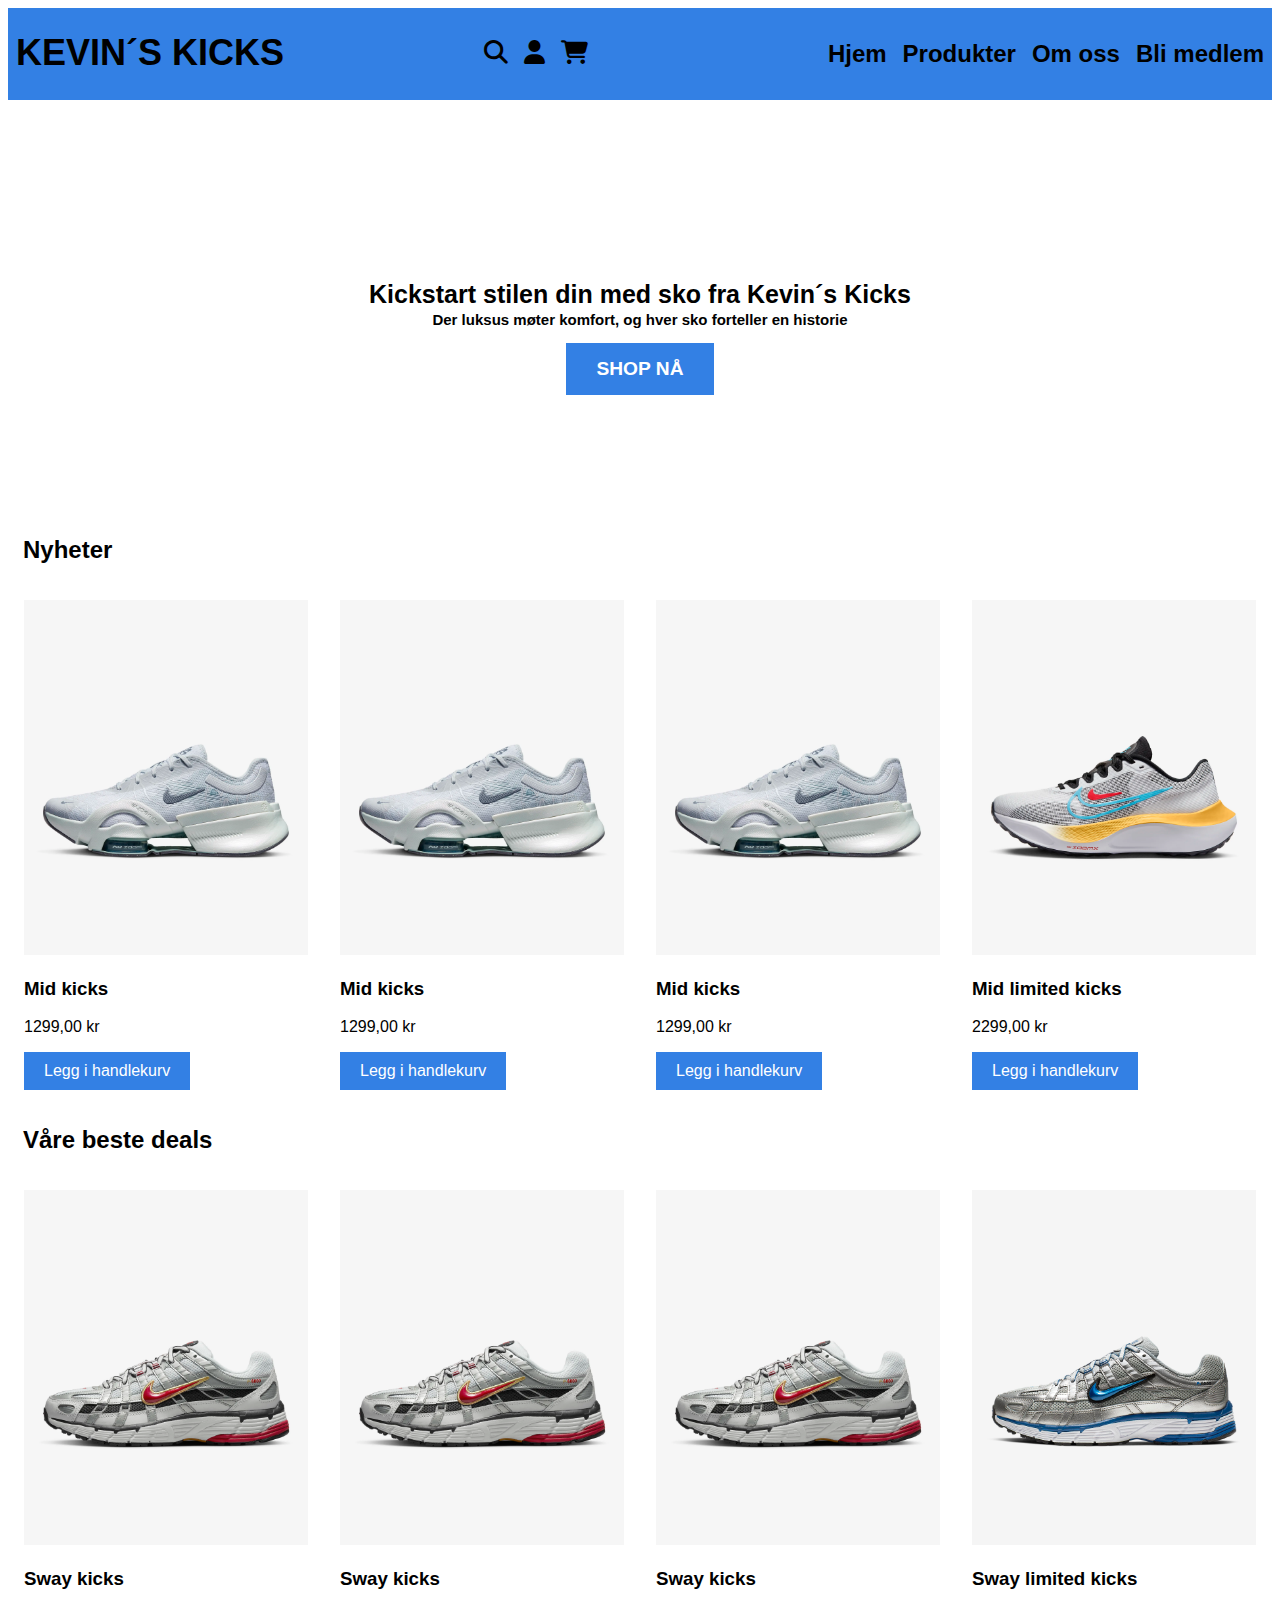
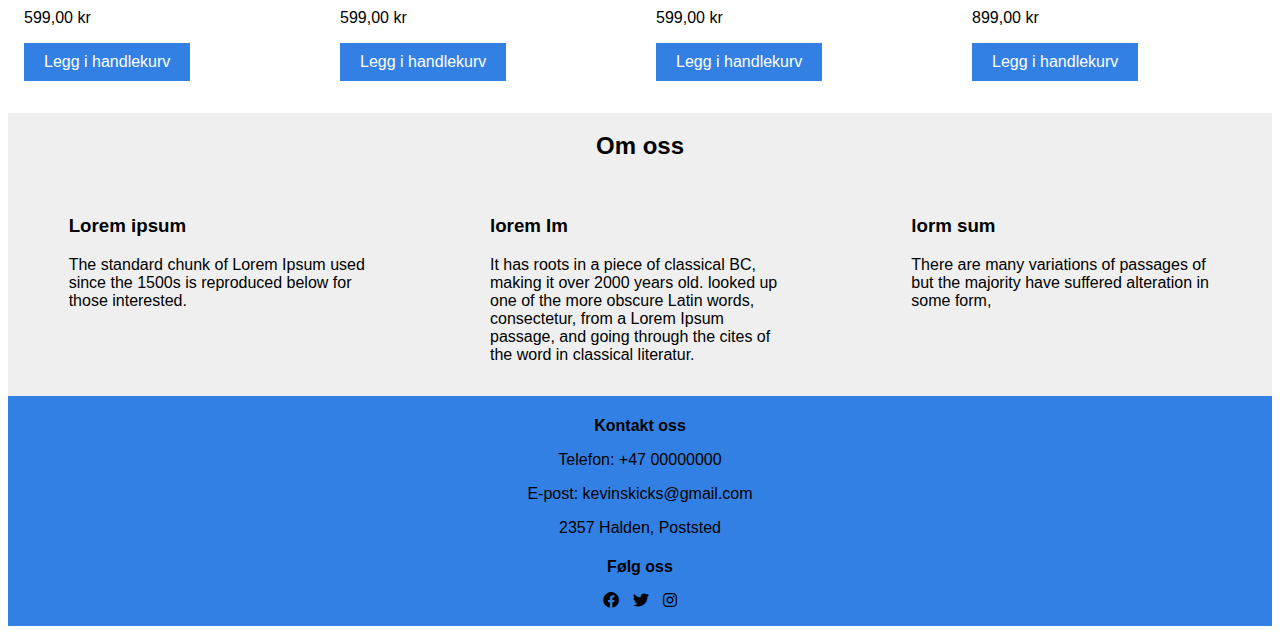
<file: index.html>
<!DOCTYPE html>
<html lang="no">
    <head>
        <meta charset="UTF-8">
        <meta name="viewport" content="width=device-width, initial-scale=1.0">
        <!-- Inkluderer et stilark for normalisering for å sikre at nettstedet ser likt ut på alle nettlesere -->
        <link rel="stylesheet" href="https://necolas.github.io/normalize.css/8.0.1/normalize.css" type="text/css">
        <!-- Inkluderer ikon-stiler for ikoner fra FontAwesome -->
        <link rel="stylesheet" href="css/style.css" type="text/css">
        <link href="css/font/css/fontawesome.css" rel="stylesheet">
        <link href="css/font/css/brands.css" rel="stylesheet">
        <link href="css/font/css/solid.css" rel="stylesheet">
        <!-- Inkluderer nettstedets egen stilark -->
        <link rel="stylesheet" href="css/style.css" type="text/css">

        <title>Kevin´s Kicks</title>
    </head>
    <body>
     <!-- Hovedbeholderen for nettstedet -->
        <div id="grid-container">
            <header>
                <nav>
                    <a href="index.html" id="logo">KEVIN´S KICKS</a>
                    <div>
                        <!-- Ulike ikoner -->
                        <i class="fa-solid fa-magnifying-glass"></i>
                        <i class="fa-solid fa-user"></i>
                        <i class="fa-solid fa-shopping-cart"></i>
                        <i id="ham" class="fa-solid fa-bars"></i>
                    </div>
                    <ul class="navbar">
                        <!-- Navigasjonsmeny med lenker -->
                        <li><a href="index.html">Hjem</a></li>
                        <li><a href="produkt.html">Produkter</a></li>
                        <li><a href="index.html#om-oss">Om oss</a></li>
                        <li><a href="bli-medlem.html">Bli medlem</a></li>
                    </ul>
                </nav>    
            </header>  
            <main>
                <!-- Forside banner med kjøp nå, knapp -->
                <section class="banner">
                    <h1>Kickstart stilen din med sko fra Kevin´s Kicks</h1>
                    <p> Der luksus møter komfort, og hver sko forteller en historie</p>
                    <a href="produkt.html" class="shop-now-button">SHOP NÅ</a>
                </section>
                <!-- Seksjon for Nyheter og beste deals med, produktbilder osv. -->
                <section class="default-flex">
                    <h2>Nyheter</h2>
                    <article>
                        <img src="img/greyzoom.webp" alt="Product 1">
                        <!-- bilde hentet fra: https://www.nike.com/no/en/t/zoom-superrep-4-next-nature-hiit-class-shoes-NH4V5x/DV9009-001-->
                        <h3>Mid kicks</h3>
                        <p>1299,00 kr</p>
                        <a href="#" class="add-to-cart-button">Legg i handlekurv</a>
                    </article>
                    <article>
                        <img src="img/greyzoom.webp" alt="Product 2">
                        <h3>Mid kicks</h3>
                        <p>1299,00 kr</p>
                        <a href="#" class="add-to-cart-button">Legg i handlekurv</a>
                    </article>
                    <article>
                        <img src="img/greyzoom.webp" alt="Product 3">
                        <h3>Mid kicks</h3>
                        <p>1299,00 kr</p>
                        <a href="#" class="add-to-cart-button">Legg i handlekurv</a>
                    </article>
                    <article>
                        <img src="img/oransjzoom.webp" alt="Product 4">
                        <!-- Bilde hentet fra: https://www.nike.com/no/en/t/zoom-fly-5-road-running-shoes-FN45PX/DM8974-002 -->
                        <h3>Mid limited kicks</h3>
                        <p>2299,00 kr</p>
                        <a href="#" class="add-to-cart-button">Legg i handlekurv</a>
                    </article>
                    <h2>Våre beste deals</h2>
                    <article>
                        <img src="img/greyred.webp" alt="Product 5">
                        <!-- Bilde hentet fra: https://www.nike.com/no/t/p-6000-sko-1Tw8bs/BV1021-101 -->
                        <h3>Sway kicks</h3>
                        <p>599,00 kr</p>
                        <a href="#" class="add-to-cart-button">Legg i handlekurv</a>
                    </article>
                    <article>
                        <img src="img/greyred.webp" alt="Product 6">
                        <h3>Sway kicks</h3>
                        <p>599,00 kr</p>
                        <a href="#" class="add-to-cart-button">Legg i handlekurv</a>
                    </article>
                    <article>
                        <img src="img/greyred.webp" alt="Product 7">
                        <h3>Sway kicks</h3>
                        <p>599,00 kr</p>
                        <a href="#" class="add-to-cart-button">Legg i handlekurv</a>
                    </article>
                    <article>
                        <img src="img/greyblue.jpeg" alt="Product 8">
                        <!-- Bilde hentet fra: https://www.nike.com/no/t/p-6000-sko-1Tw8bs/BV1021-001 -->
                        <h3>Sway limited kicks</h3>
                        <p>899,00 kr</p>
                        <a href="#" class="add-to-cart-button">Legg i handlekurv</a>
                    </article>
                </section>
                <!-- Seksjon for om oss -->
                <section id="om-oss">
                    <h2>Om oss</h2>
                    <article>
                        <h3>Lorem ipsum</h3>
                        <p>The standard chunk of Lorem Ipsum used since the 1500s is reproduced below for those interested. </p>
                    </article>
                    <article>
                        <h3>lorem Im</h3>
                        <p> It has roots in a piece of classical BC, making it over 2000 years old. looked up one of the more obscure Latin words, consectetur, from a Lorem Ipsum passage, and going through the cites of the word in classical literatur. </p>
                    </article>
                    <article>
                        <h3>lorm sum</h3>
                        <p>There are many variations of passages of  but the majority have suffered alteration in some form,</p>                
                    </article>
                </section>
            </main>
            <footer>
                <section>
                    <!-- Seksjon for kontaktinformasjon -->
                    <h4>Kontakt oss</h4>
                    <p>Telefon: +47 00000000</p>
                    <p>E-post: kevinskicks@gmail.com</p>
                    <p>2357 Halden, Poststed</p>
                </section>
                <!-- Sosiale medier-lenker -->
                <section>
                    <h4>Følg oss</h4>
                    <ul class="social-media-icons">
                        <li><a href="#"><i class="fab fa-facebook"></i></a></li>
                        <li><a href="#"><i class="fab fa-twitter"></i></a></li>
                        <li><a href="#"><i class="fab fa-instagram"></i></a></li>
                    </ul>
                </section>
            </footer>
        </div> 
        <!-- JavaScript-kode for å gjøre navigasjonsmenyen responsiv -->
        <script>
            let x= document.querySelector(".navbar")

            document.getElementById("ham").addEventListener("click", (e) =>{
                if (x.className =="navbar"){
                    x.className += " responsive";
                } else { 
                    x.className = "navbar"
                }
            })

          
        </script>
</body>
</html>
</file>
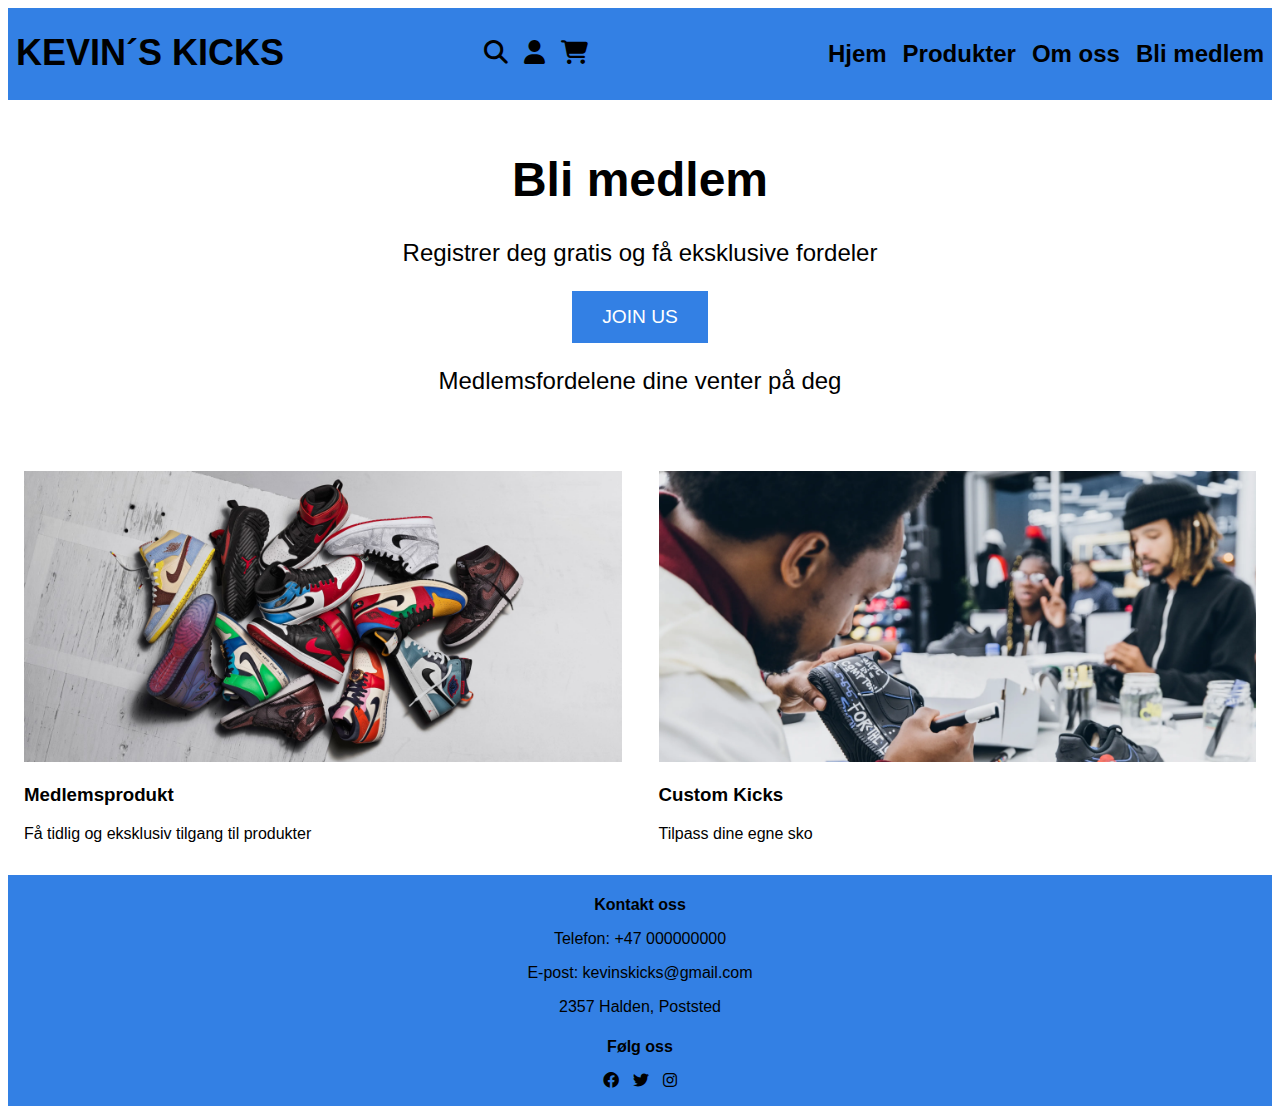
<file: bli-medlem.html>
<!DOCTYPE html>
<html lang="no">
    <head>
        <meta charset="UTF-8">
        <meta name="viewport" content="width=device-width, initial-scale=1.0">
        <!-- Inkluderer et stilark for normalisering for å sikre at nettstedet ser likt ut på alle nettlesere -->
        <link rel="stylesheet" href="https://necolas.github.io/normalize.css/8.0.1/normalize.css" type="text/css">
        <!-- Inkluderer ikon-stiler for ikoner fra FontAwesome -->
        <link rel="stylesheet" href="css/style.css" type="text/css">
        <link href="css/font/css/fontawesome.css" rel="stylesheet">
        <link href="css/font/css/brands.css" rel="stylesheet">
        <link href="css/font/css/solid.css" rel="stylesheet">
        <!-- Inkluderer nettstedets egen stilark -->
         <link rel="stylesheet" href="css/style.css" type="text/css">

        <title>Påmeldingsside</title>
    </head>
    <body>
        <!-- Hovedbeholderen for nettstedet -->
        <div id="grid-container">
            <header>
                <nav>
                    <a href="index.html" id="logo">KEVIN´S KICKS</a>
                    <div>
                        <!-- Ulike ikoner -->
                        <i class="fa-solid fa-magnifying-glass"></i>
                        <i class="fa-solid fa-user"></i>
                         <i class="fa-solid fa-shopping-cart"></i>
                        <i id="ham" class="fa-solid fa-bars"></i>
                    </div>
                    <ul class="navbar">
                        <!-- Navigasjonsmeny med lenker -->
                        <li><a href="index.html">Hjem</a></li>
                        <li><a href="produkt.html">Produkter</a></li>
                        <li><a href="index.html#om-oss">Om oss</a></li>
                        <li><a href="bli-medlem.html">Bli medlem</a></li>
                    </ul>
                </nav>      
            </header>
            <main>
                <!-- Seksjon for medlemstekst/info -->
                <section class="member-text">
                    <h1>Bli medlem</h1>
                    <p>Registrer deg gratis og få eksklusive fordeler</p>
                    <!-- Knapp for å bli medlem -->
                    <a href="#" class="blue-btn">JOIN US</a>
                    <p>Medlemsfordelene dine venter på deg</p>
                </section> 
                <!-- Seksjon for medlemsfordelene og bilder -->
                <section class="joinus-section">
                    <article>
                        <img src="img/medlemsprodukt.jpeg" alt="bilde">
                        <!-- bilde hentet fra: https://www.nike.com/no/en/membership/shipping -->
                        <h3>Medlemsprodukt</h3>
                        <p>Få tidlig og eksklusiv tilgang til produkter</p>
                    </article>
                    <article>
                        <img src="img/custom.webp" alt="bilde">
                        <!-- bilde hentet fra: https://www.nike.com/no/en/membership/exclusive-events -->
                        <h3>Custom Kicks</h3>
                        <p>Tilpass dine egne sko</p>
                    </article>
                </section>
            </main>
            <footer>
                <!-- Seksjon for kontaktinformasjon -->
                <section>
                    <h4>Kontakt oss</h4>
                    <p>Telefon: +47 000000000</p>
                    <p>E-post: kevinskicks@gmail.com</p>
                    <p>2357 Halden, Poststed</p>
                </section>
                <!-- Sosiale medier-lenker -->
                <section>
                    <h4>Følg oss</h4>
                    <ul class="social-media-icons">
                        <li><a href="#"><i class="fab fa-facebook"></i></a></li>
                        <li><a href="#"><i class="fab fa-twitter"></i></a></li>
                        <li><a href="#"><i class="fab fa-instagram"></i></a></li>
                    </ul>
                </section>
            </footer>
        </div> 
        <!-- JavaScript-kode for å gjøre navigasjonsmenyen responsiv -->
        <script>
            let x= document.querySelector(".navbar")

            document.getElementById("ham").addEventListener("click", (e) =>{
                if (x.className =="navbar"){
                    x.className += " responsive";
                } else { 
                    x.className = "navbar"
                }
            })
          
        </script>
    </body>
</html>
</file>
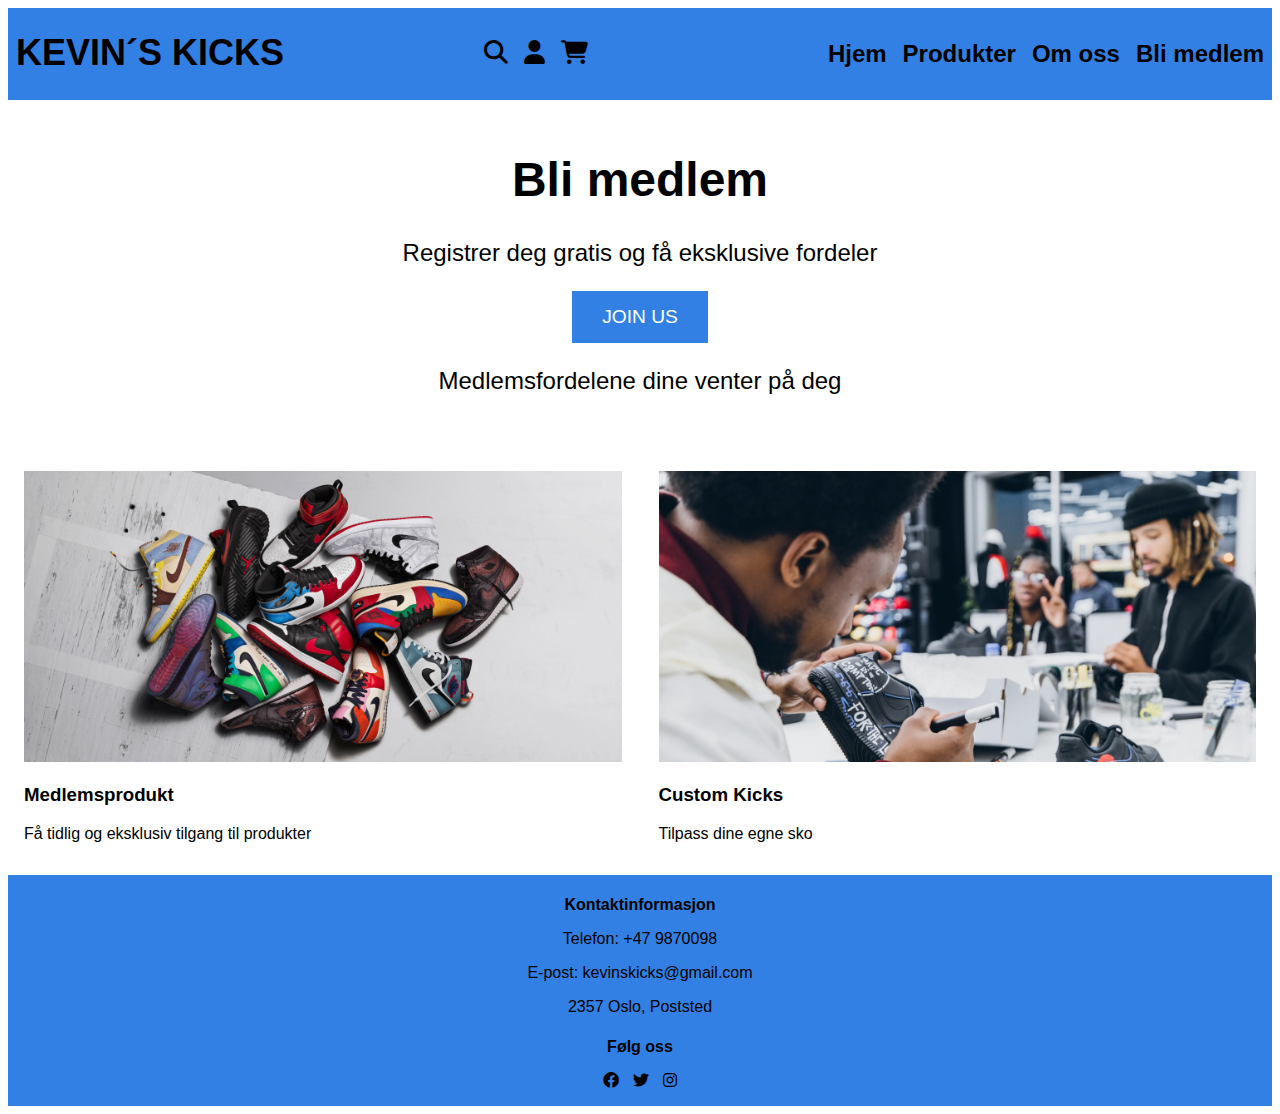
<file: joinus.html>
<!DOCTYPE html>
<html lang="en">
    <head>
        <meta charset="UTF-8">
        <meta name="viewport" content="width=device-width, initial-scale=1.0">
        <!-- Inkluderer en stilark for normalisering for å sikre at nettstedet ser likt ut på alle nettlesere -->
        <link rel="stylesheet" href="https://necolas.github.io/normalize.css/8.0.1/normalize.css" type="text/css">
        <!-- Inkluderer ikon-stiler for ikoner fra FontAwesome -->
        <link rel="stylesheet" href="css/style.css" type="text/css">
        <link href="css/font/css/fontawesome.css" rel="stylesheet">
        <link href="css/font/css/brands.css" rel="stylesheet">
        <link href="css/font/css/solid.css" rel="stylesheet">
        <!-- Inkluderer nettstedets egen stilark -->
         <link rel="stylesheet" href="css/style.css" type="text/css">

        <title>Påmeldingssiden</title>
    </head>
    <body>
        <!-- Hovedbeholderen for nettstedet -->
        <div id="grid-container">
            <header>
                <nav>
                    <a href="index.html" id="logo">KEVIN´S KICKS</a>
                    <div>
                        <!-- Ulike ikoner -->
                        <i class="fa-solid fa-magnifying-glass"></i>
                        <i class="fa-solid fa-user"></i>
                         <i class="fa-solid fa-shopping-cart"></i>
                        <i id="ham" class="fa-solid fa-bars"></i>
                    </div>
                    <ul class="navbar">
                        <!-- Navigasjonsmeny med lenker -->
                        <li><a href="index.html">Hjem</a></li>
                        <li><a href="products.html">Produkter</a></li>
                        <li><a href="index.html#om-oss">Om oss</a></li>
                        <li><a href="joinus.html">Bli medlem</a></li>
                    </ul>
                </nav>      
            </header>
            <main>
                <!-- Seksjon for medlemstekst/info -->
                <section class="member-text">
                    <h1>Bli medlem</h1>
                    <p>Registrer deg gratis og få eksklusive fordeler</p>
                    <!-- Knapp for å bli medlem -->
                    <a href="#" class="blue-btn">JOIN US</a>
                    <p>Medlemsfordelene dine venter på deg</p>
                </section> 
                <!-- Seksjon for medlemsfordelene og bilder -->
                <section class="joinus-section">
                    <article>
                        <img src="img/medlemsprodukt.jpeg" alt="bilde">
                        <!-- bildet er hentet fra: https://www.nike.com/no/en/membership/shipping -->
                        <h3>Medlemsprodukt</h3>
                        <p>Få tidlig og eksklusiv tilgang til produkter</p>
                    </article>
                    <article>
                        <img src="img/custom.webp" alt="bilde">
                        <!-- bildet er hentet fra: https://www.nike.com/no/en/membership/exclusive-events -->
                        <h3>Custom Kicks</h3>
                        <p>Tilpass dine egne sko</p>
                    </article>
                </section>
            </main>
            <footer>
                <!-- Seksjon for kontaktinformasjon -->
                <section>
                    <h4>Kontaktinformasjon</h4>
                    <p>Telefon: +47 9870098</p>
                    <p>E-post: kevinskicks@gmail.com</p>
                    <p>2357 Oslo, Poststed</p>
                </section>
                
                <!-- Sosiale medier-lenker -->
                <section>
                    <h4>Følg oss</h4>
                    <ul class="social-media-icons">
                        <li><a href="#"><i class="fab fa-facebook"></i></a></li>
                        <li><a href="#"><i class="fab fa-twitter"></i></a></li>
                        <li><a href="#"><i class="fab fa-instagram"></i></a></li>
                    </ul>
                </section>
            </footer>
        </div> 
        <!-- JavaScript-kode for å gjøre navigasjonsmenyen responsiv -->
        <script>
            let x= document.querySelector(".navbar")

            document.getElementById("ham").addEventListener("click", (e) =>{
                if (x.className =="navbar"){
                    x.className += " responsive";
                } else { 
                    x.className = "navbar"
                }
            })
          
        </script>
    </body>
</html>
</file>
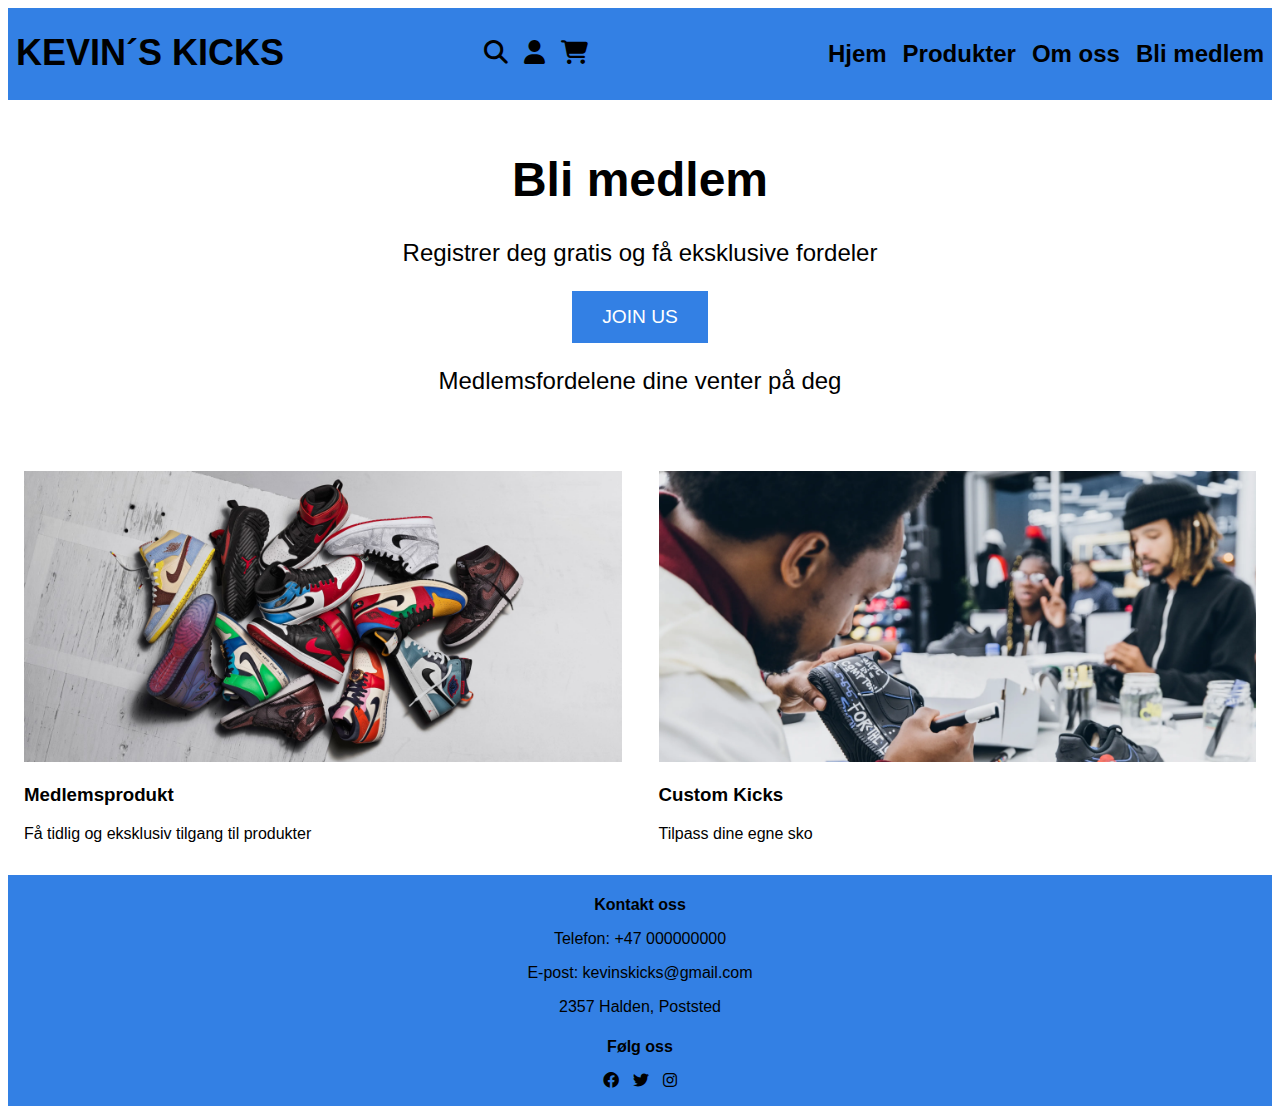
<file: membership.html>
<!DOCTYPE html>
<html lang="no">
    <head>
        <meta charset="UTF-8">
        <meta name="viewport" content="width=device-width, initial-scale=1.0">
        <!-- Inkluderer et stilark for normalisering for å sikre at nettstedet ser likt ut på alle nettlesere -->
        <link rel="stylesheet" href="https://necolas.github.io/normalize.css/8.0.1/normalize.css" type="text/css">
        <!-- Inkluderer ikon-stiler for ikoner fra FontAwesome -->
        <link rel="stylesheet" href="css/style.css" type="text/css">
        <link href="css/font/css/fontawesome.css" rel="stylesheet">
        <link href="css/font/css/brands.css" rel="stylesheet">
        <link href="css/font/css/solid.css" rel="stylesheet">
        <!-- Inkluderer nettstedets egen stilark -->
         <link rel="stylesheet" href="css/style.css" type="text/css">

        <title>Påmeldingsside</title>
    </head>
    <body>
        <!-- Hovedbeholderen for nettstedet -->
        <div id="grid-container">
            <header>
                <nav>
                    <a href="index.html" id="logo">KEVIN´S KICKS</a>
                    <div>
                        <!-- Ulike ikoner -->
                        <i class="fa-solid fa-magnifying-glass"></i>
                        <i class="fa-solid fa-user"></i>
                         <i class="fa-solid fa-shopping-cart"></i>
                        <i id="ham" class="fa-solid fa-bars"></i>
                    </div>
                    <ul class="navbar">
                        <!-- Navigasjonsmeny med lenker -->
                        <li><a href="index.html">Hjem</a></li>
                        <li><a href="products.html">Produkter</a></li>
                        <li><a href="index.html#om-oss">Om oss</a></li>
                        <li><a href="membership.html">Bli medlem</a></li>
                    </ul>
                </nav>      
            </header>
            <main>
                <!-- Seksjon for medlemstekst/info -->
                <section class="member-text">
                    <h1>Bli medlem</h1>
                    <p>Registrer deg gratis og få eksklusive fordeler</p>
                    <!-- Knapp for å bli medlem -->
                    <a href="#" class="blue-btn">JOIN US</a>
                    <p>Medlemsfordelene dine venter på deg</p>
                </section> 
                <!-- Seksjon for medlemsfordelene og bilder -->
                <section class="joinus-section">
                    <article>
                        <img src="img/medlemsprodukt.jpeg" alt="bilde">
                        <!-- bilde hentet fra: https://www.nike.com/no/en/membership/shipping -->
                        <h3>Medlemsprodukt</h3>
                        <p>Få tidlig og eksklusiv tilgang til produkter</p>
                    </article>
                    <article>
                        <img src="img/custom.webp" alt="bilde">
                        <!-- bilde hentet fra: https://www.nike.com/no/en/membership/exclusive-events -->
                        <h3>Custom Kicks</h3>
                        <p>Tilpass dine egne sko</p>
                    </article>
                </section>
            </main>
            <footer>
                <!-- Seksjon for kontaktinformasjon -->
                <section>
                    <h4>Kontakt oss</h4>
                    <p>Telefon: +47 000000000</p>
                    <p>E-post: kevinskicks@gmail.com</p>
                    <p>2357 Halden, Poststed</p>
                </section>
                <!-- Sosiale medier-lenker -->
                <section>
                    <h4>Følg oss</h4>
                    <ul class="social-media-icons">
                        <li><a href="#"><i class="fab fa-facebook"></i></a></li>
                        <li><a href="#"><i class="fab fa-twitter"></i></a></li>
                        <li><a href="#"><i class="fab fa-instagram"></i></a></li>
                    </ul>
                </section>
            </footer>
        </div> 
        <!-- JavaScript-kode for å gjøre navigasjonsmenyen responsiv -->
        <script>
            let x= document.querySelector(".navbar")

            document.getElementById("ham").addEventListener("click", (e) =>{
                if (x.className =="navbar"){
                    x.className += " responsive";
                } else { 
                    x.className = "navbar"
                }
            })
          
        </script>
    </body>
</html>
</file>
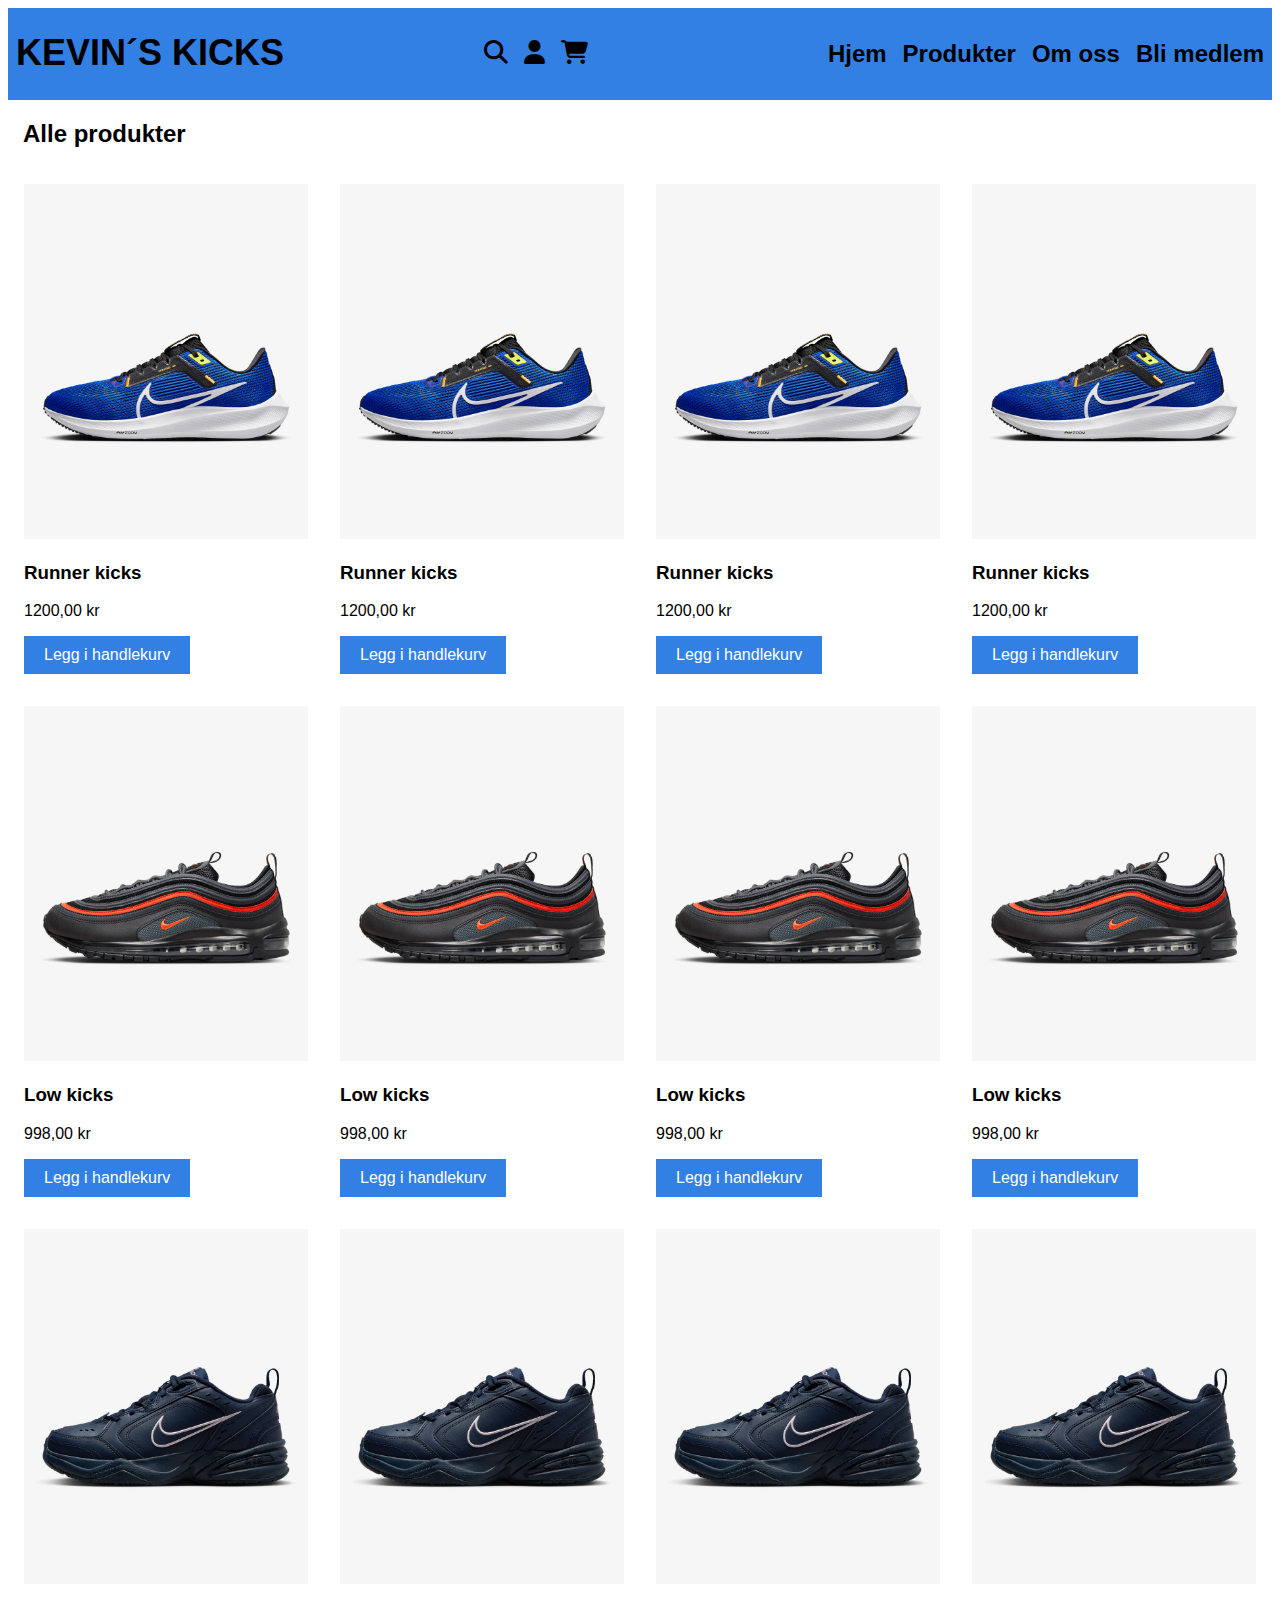
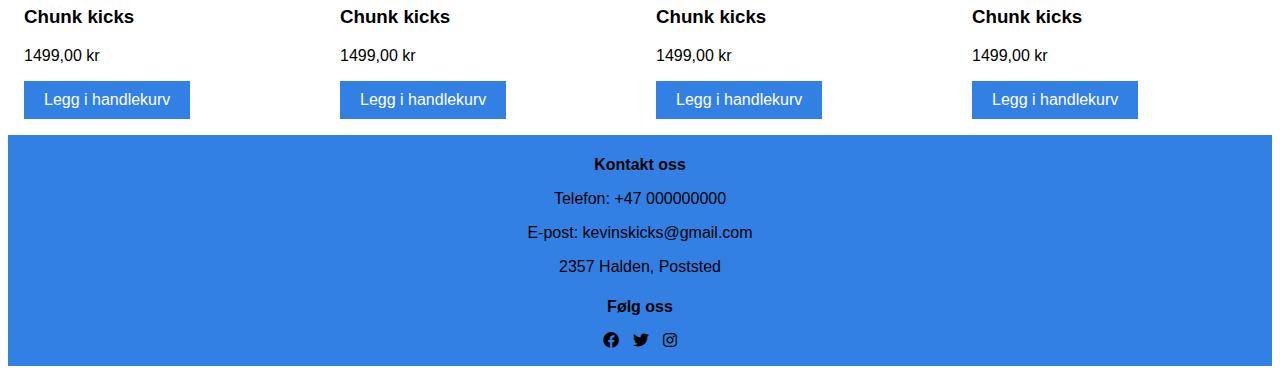
<file: produkt.html>
<!DOCTYPE html>
<html lang="no">
    <head>
        <meta charset="UTF-8">
        <meta name="viewport" content="width=device-width, initial-scale=1.0">
        <!-- Inkluderer et stilark for normalisering for å sikre at nettstedet ser likt ut på alle nettlesere -->
        <link rel="stylesheet" href="https://necolas.github.io/normalize.css/8.0.1/normalize.css" type="text/css">
        <!-- Inkluderer ikon-stiler for ikoner fra FontAwesome -->
        <link rel="stylesheet" href="css/style.css" type="text/css">
        <link href="css/font/css/fontawesome.css" rel="stylesheet">
        <link href="css/font/css/brands.css" rel="stylesheet">
        <link href="css/font/css/solid.css" rel="stylesheet">
        <!-- Inkluderer nettstedets egen stilark -->
        <link rel="stylesheet" href="css/style.css" type="text/css">

        <title>Produktside</title>
    </head>
    <body>
     <!-- Hovedbeholderen for nettstedet -->
        <div id="grid-container">
            <header>
                <nav>
                    <a href="index.html" id="logo">KEVIN´S KICKS</a>
                    <div>
                        <!-- Ulike ikoner -->
                        <i class="fa-solid fa-magnifying-glass"></i>
                        <i class="fa-solid fa-user"></i>
                        <i class="fa-solid fa-shopping-cart"></i>
                        <i id="ham" class="fa-solid fa-bars"></i>
                    </div>
                    <ul class="navbar">
                        <!-- Navigasjonsmeny med lenker -->
                        <li><a href="index.html">Hjem</a></li>
                        <li><a href="produkt.html">Produkter</a></li>
                        <li><a href="index.html#om-oss">Om oss</a></li>
                        <li><a href="bli-medlem.html">Bli medlem</a></li>
                    </ul>
                </nav>    
            </header>  
            <main>
                <!-- Sekjon for alle produkter, med produktbilder osv. -->
                <section class="default-flex">
                    <h2>Alle produkter</h2> 
                    <article>
                        <img src="img/pegasussko.webp" alt="Product 1">
                        <!-- bilde hentet fra: https://www.nike.com/no/t/pegasus-40-lopesko-vei-HTDVsQ/DV3853-401 -->
                        <h3>Runner kicks</h3>
                        <p>1200,00 kr</p>
                        <a href="#" class="add-to-cart-button">Legg i handlekurv</a>
                    </article>
                    <article>
                        <img src="img/pegasussko.webp" alt="Product 2">
                        <h3>Runner kicks</h3>
                        <p>1200,00 kr</p>
                        <a href="#" class="add-to-cart-button">Legg i handlekurv</a>
                    </article>
                    <article>
                        <img src="img/pegasussko.webp" alt="Product 3">
                        <h3>Runner kicks</h3>
                        <p>1200,00 kr</p>
                        <a href="#" class="add-to-cart-button">Legg i handlekurv</a>
                    </article>
                    <article>
                        <img src="img/pegasussko.webp" alt="Product 4">
                        <h3>Runner kicks</h3>
                        <p>1200,00 kr</p>
                        <a href="#" class="add-to-cart-button">Legg i handlekurv</a>
                    </article>
                    <article>
                        <img src="img/airmaxred.webp" alt="Product 5">
                        <!-- bilde hentet fra: https://www.nike.com/no/t/air-max-97-sko-z3TlrlVN/921826-018 -->
                        <h3>Low kicks</h3>
                        <p>998,00 kr</p>
                        <a href="#" class="add-to-cart-button">Legg i handlekurv</a>
                    </article>
                    <article>
                        <img src="img/airmaxred.webp" alt="Product 6">
                        <h3>Low kicks</h3>
                        <p>998,00 kr</p>
                        <a href="#" class="add-to-cart-button">Legg i handlekurv</a>
                    </article>
                    <article>
                        <img src="img/airmaxred.webp" alt="Product 7">
                        <h3>Low kicks</h3>
                        <p>998,00 kr</p>
                        <a href="#" class="add-to-cart-button">Legg i handlekurv</a>
                    </article>
                    <article>
                        <img src="img/airmaxred.webp" alt="Product 8">
                        <h3>Low kicks</h3>
                        <p>998,00 kr</p>
                        <a href="#" class="add-to-cart-button">Legg i handlekurv</a>
                    </article>
                    <article>
                        <img src="img/navy.webp" alt="Product 9">
                        <!-- Bilde hentet fra: https://www.nike.com/no/en/t/air-monarch-iv-amp-workout-shoes-FC40z7/FB7143-403 -->
                        <h3>Chunk kicks</h3>
                        <p>1499,00 kr</p>
                        <a href="#" class="add-to-cart-button">Legg i handlekurv</a>
                    </article>
                    <article>
                        <img src="img/navy.webp" alt="Product 10">
                        <h3>Chunk kicks</h3>
                        <p>1499,00 kr</p>
                        <a href="#" class="add-to-cart-button">Legg i handlekurv</a>
                    </article>
                    <article>
                        <img src="img/navy.webp" alt="Product 11">
                        <h3>Chunk kicks</h3>
                        <p>1499,00 kr</p>
                        <a href="#" class="add-to-cart-button">Legg i handlekurv</a>
                    </article>
                    <article>
                        <img src="img/navy.webp" alt="Product 12">
                        <h3>Chunk kicks</h3>
                        <p>1499,00 kr</p>
                        <a href="#" class="add-to-cart-button">Legg i handlekurv</a>
                    </article>
                </section>
            </main>
            <footer>
                <!-- Seksjon for kontaktinformasjon -->
                <section>
                    <h4>Kontakt oss</h4>
                    <p>Telefon: +47 000000000</p>
                    <p>E-post: kevinskicks@gmail.com</p>
                    <p>2357 Halden, Poststed</p>
                </section>
                <!-- Sosiale medier-lenker -->
                 <section>
                <h4>Følg oss</h4>
                    <ul class="social-media-icons">
                        <li><a href="#"><i class="fab fa-facebook"></i></a></li>
                        <li><a href="#"><i class="fab fa-twitter"></i></a></li>
                        <li><a href="#"><i class="fab fa-instagram"></i></a></li>
                    </ul>
                </section>
            </footer>
        </div> 
        <!-- JavaScript-kode for å gjøre navigasjonsmenyen responsiv -->
        <script>
            let x= document.querySelector(".navbar")

            document.getElementById("ham").addEventListener("click", (e) =>{
                if (x.className =="navbar"){
                    x.className += " responsive";
                } else { 
                    x.className = "navbar"
                }
            })

          
        </script>
    </body>
</html>
</file>
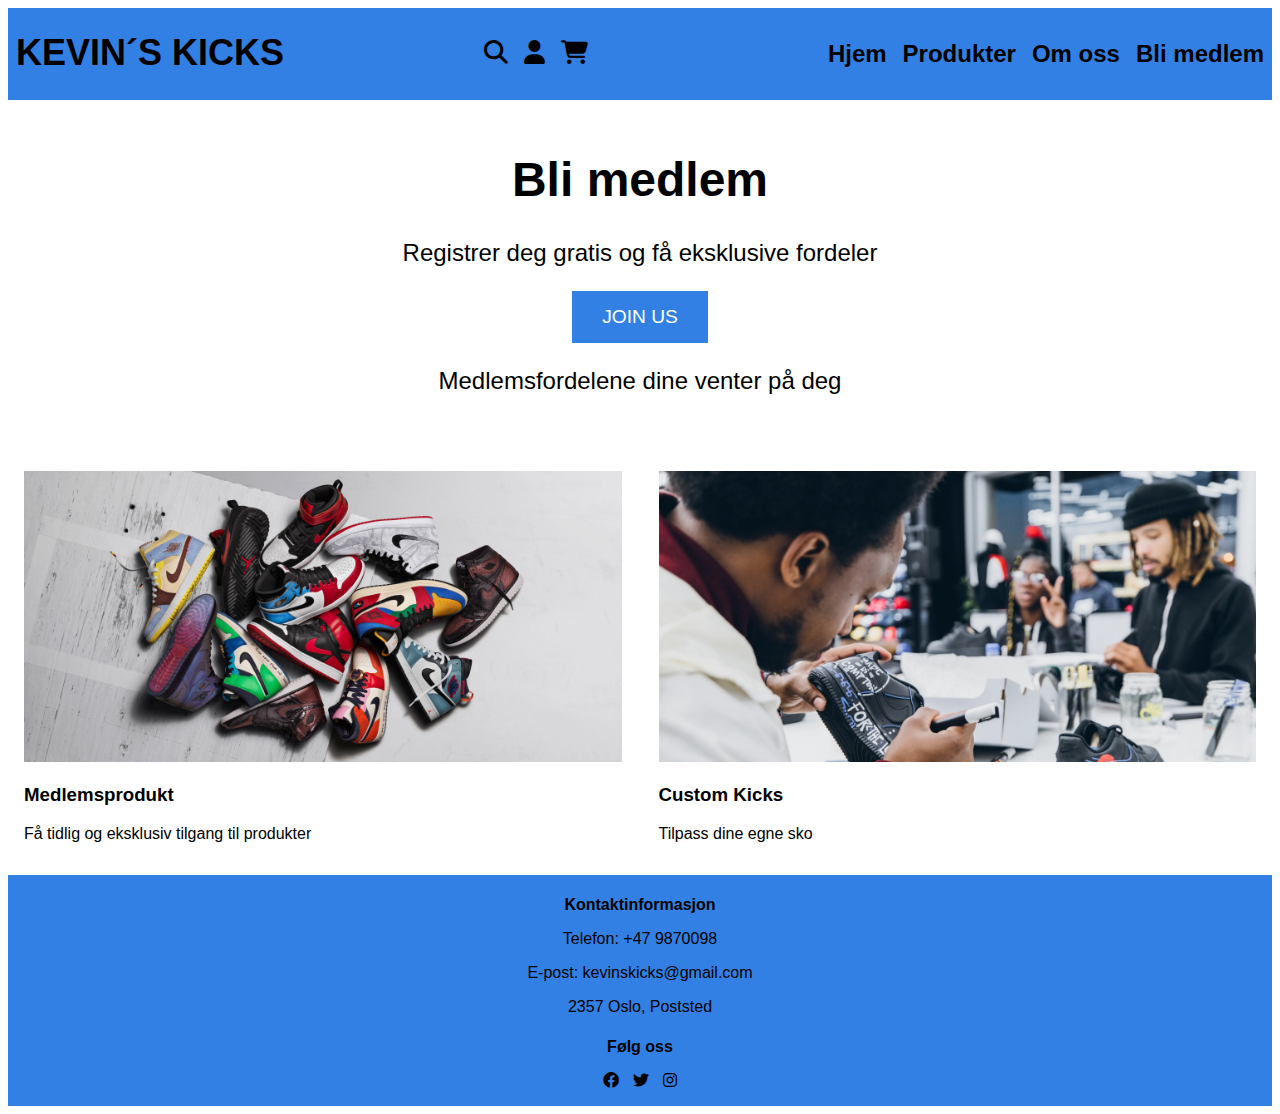
<file: påmeldingsside.html>
<!DOCTYPE html>
<html lang="en">
    <head>
        <meta charset="UTF-8">
        <meta name="viewport" content="width=device-width, initial-scale=1.0">
        <link rel="stylesheet" href="https://necolas.github.io/normalize.css/8.0.1/normalize.css" type="text/css">
        <link rel="stylesheet" href="css/style.css" type="text/css">
        <link href="css/font/css/fontawesome.css" rel="stylesheet">
        <link href="css/font/css/brands.css" rel="stylesheet">
        <link href="css/font/css/solid.css" rel="stylesheet">
        <link rel="stylesheet" href="css/style.css" type="text/css">

        <title>Påmeldingssiden</title>
    </head>
    <body>
        <div id="grid-container">
        <header>
            <nav>
                <a href="index.html" id="logo">KEVIN´S KICKS</a>
                <div>
                <i class="fa-solid fa-magnifying-glass"></i>
                <i class="fa-solid fa-user"></i>
                 <i class="fa-solid fa-shopping-cart"></i>
                <i id="ham" class="fa-solid fa-bars"></i>
                </div>
                <ul class="navbar">
                    <li><a href="index.html">Hjem</a></li>
                    <li><a href="products.html">Produkter</a></li>
                    <li><a href="index.html#om-oss">Om oss</a></li>
                    <li><a href="påmeldingsside.html">Bli medlem</a></li>

                </ul>
            </nav>      
        </header>
        <main>
            <section class="member-text">
                <h1>Bli medlem</h1>
                <p>Registrer deg gratis og få eksklusive fordeler</p>
                <a href="#" class="blue-btn">JOIN US</a>
                <p>Medlemsfordelene dine venter på deg</p>
            </section>     
            <section class="joinus-section">
                <article>
                    <img src="img/medlemsprodukt.jpeg" alt="bilde">
                    <!-- bildet er hentet fra: https://www.nike.com/no/en/membership/shipping -->
                    <h3>Medlemsprodukt</h3>
                    <p>Få tidlig og eksklusiv tilgang til produkter</p>
                </article>
                <article>
                    <img src="img/custom.webp" alt="bilde">
                    <!-- bildet er hentet fra: https://www.nike.com/no/en/membership/exclusive-events -->
                    <h3>Custom Kicks</h3>
                    <p>Tilpass dine egne sko</p>
                </article>

        </main>
        <footer>
            <section>
                <h4>Kontaktinformasjon</h4>
                <p>Telefon: +47 9870098</p>
                <p>E-post: kevinskicks@gmail.com</p>
                <p>2357 Oslo, Poststed</p>
            </section>
        
            <section>
                <h4>Følg oss</h4>
                <ul class="social-media-icons">
                    <li><a href="#" target="#"><i class="fab fa-facebook"></i></a></li>
                    <li><a href="#" target="#"><i class="fab fa-twitter"></i></a></li>
                    <li><a href="#" target="#"><i class="fab fa-instagram"></i></a></li>
                </ul>
            </section>

        </footer>
        </div> 
        <script>
            let x= document.querySelector(".navbar")

            document.getElementById("ham").addEventListener("click", (e) =>{
                if (x.className =="navbar"){
                    x.className += " responsive";
                } else { 
                    x.className = "navbar"
                }
            })

          
        </script>
    </body>
</html>
</file>
<file: css/style.css>
/* Standard skrifttype for hele nettsiden, og bakgrunnsfarge */
body{
    font-family: Arial, Helvetica, sans-serif;
    background-color: #ffffff;
}

/* grid-container som inneholder header, main og footer */
#grid-container{
    display: grid;
    grid-template-areas: "header" "main" "footer";
}

/* Legger til padding til , main og footer for mellomrom */
 main, footer{
    padding: 0;
}

/* Styler header-seksjonen, ville ha egen padding her*/
header{
    font-size: 1.5rem;
    font-weight: 600;
    background-color: #3380e4;
    padding: 0.5rem;
}

/* Gjør navigasjonselementene i header til flexbokser som er justert mellomrom og til høyre */
header nav{
    display: flex;
    justify-content: space-between;
    position: relative;
}

header nav div{
    display: flex;
    gap: 1rem;
}

/* Styler banner-seksjonen */
.banner {
    color:black;
    font-weight: bolder;
    text-align: center;
    padding: 50px;
    background-image: url("https://img.freepik.com/premium-vector/shoes-pattern-colored-sport-sneakers-collection-textile-design-project-decent-vector-seamless-background-with-sneakers-active-lifestyle_80590-16823.jpg?w=1380");
    /* Bilde hentet fra: https://www.freepik.com/premium-vector/shoes-pattern-colored-sport-sneakers-collection-textile-design-project-decent-vector-seamless-background-with-sneakers-active-lifestyle_35323885.htm#page=5&query=shoe%20backgorund&position=7&from_view=search&track=ais */
    height: 300px;
    width: 100%;
}

/* overskriften i banneren */
.banner h1 {
    font-size: 30px;
    margin-bottom: 1px;
    margin-top: 70px;

}

.banner p {
    margin-top: 1.5px;
    margin-bottom: 15px;
}

/* Styler "Shop nå" -knappen */
.shop-now-button {
    padding: 12px 24px;
    font-size: 16px;
    display: inline-block;
    padding: 15px 30px;
    font-size: 1.2em;
    text-decoration: none;
    background-color: #3380e4;
    color: white;
}

/* styler logo-lenken */
#logo{
    text-decoration: none;
    font-size: 150%;
    display: inline-block;
    padding-top: 16px;
    color: initial;
}

/* Skjuler standard navigasjonsmeny */
.navbar{
    display: none;
    
}

/* styler meny på toppen */
.navbar li a {
    text-decoration: none; 
    color: black; 
}

/* Styler responsiv navigasjonsmeny */
.responsive{
    display: flex;
    flex-direction: column;
    position: absolute;
    background-color: #3380e4;
    margin: 0;
    padding: 0;
    top: 40px;
    width: 100%;
    list-style: none;
}

/* når man trykker på hambruger meny */
.responsive a{
    color: rgb(0, 0, 0);
    display: inline-block;
    padding: 1rem;
    text-decoration: none;

}

.flex-section {
    margin-bottom: 20px; 
}


/* Styler main-seksjonen i gridet */
main{
    grid-area: main;
}

/* Setter bredden til bilder inni main-seksjonen til 100% */
main section img{
    width: 100%;
}

/* Styler elementene i main-seksjonen som er artikler */
main article{
    flex-basis:250px;
    flex-grow: 1;
    padding: 1rem;
}

/* styler main seksjonen */
main{
    grid-area: main;
    display: flex;
    flex-wrap: wrap;
    gap: 1rem;
}


/* styler legg i handlekurv knapp */
.add-to-cart-button {
    display: inline-block;
    padding: 10px 20px; 
    background-color: #3380e4;
    color: #fff; 
    text-decoration: none;
    border: none; 
}


/* Styler om-oss seksjonen  */
#om-oss {
    display: flex;
    flex-direction: row;
    flex-wrap: wrap;
    background-color: #efefef;
    justify-content: space-around;
    width: 100%;
    margin-bottom: 0%;
}

#om-oss h2 {
    width: 100%;
    text-align: center;
}

#om-oss article {
    max-width: 300px;
    width: 100%;
    min-width: 200px;
}

/* Mediestørrelsesregel for skjermer som er bredere enn 600px */
@media only screen and (min-width: 600px){
     /* Endrer grid-malen for bredere skjermer */
      #grid-container{
        grid-template-areas: "header header header" ". main . " ". footer footer footer";
    }

    /* Viser den skjulte navigasjonsmenyen og skjuler menyikoner */
    .navbar{
        display: flex;
        flex-direction: row;
        gap: 1rem;
        list-style: none;
    }

    /* ulike ikoner */
     .fa-user, .fa-shopping-cart, .fa-magnifying-glass{
        padding-top: 24px;
    }
    
    /* Skjuler hamburgermeny i header */
    #ham {
        display: none;
    }

    .banner h1 {
        font-size: 25px;
        margin-top: 130px;
    }

    .banner p {
        font-size: 15px;
    }
    
    /* Styler joinus-section som er en del av bli medlem siden */
     .joinus-section{
        display: flex; 
        flex-direction: row; 
        justify-content: space-between; 
        align-items: center; 
        gap: 5px; 
    }

    /* Styler bilder innenfor joinus-section */
    .joinus-section img{
        width: 100%; 
        height: auto; 
    } 
}


/* Styler footer-seksjonen i gridet */
footer{
    grid-area: footer;
}


/* styler footer omåråde */
footer {
    background-color: #3380e4;
    text-align: center;
    color: #000000;
}

footer h4 {
    font-size: 1em;
    margin-bottom: 10px;
}

footer .social-media-icons {
    list-style: none;
    padding: 0;
}

footer .social-media-icons li {
    display: inline;
    margin: 5px;
}

footer .social-media-icons li a {
    text-decoration: none;
    color: #000000;
    font-size: 1em;
}

/* flex-container med plass til elementene i en rad, justerer mellomrom mellom dem. */
   .default-flex {
    display: flex;
    flex-wrap: wrap;
    justify-content: space-between;
}

/* Overskriftene (h2) inni elementer med klassen 'default-flex' */
.default-flex h2 {
    flex-basis: 100%;
    margin-left: 15px;
}


/* Artikkel-elementer inne i elementer med klassen 'default-flex' */
.default-flex article {
    flex-basis: 10%;
    min-width: 270px;
}

/* Bilder inne i artikkel-elementer, justerer bredden til bildet til 100% av forelder-elementet. */
.default-flex article img {
    width: 100%;
}

/* Styler bli medlemteksten */
.member-text {
    color: rgb(0, 0, 0);
    text-align: center;
    padding: 20px;
    margin: auto;
}

.member-text h1 {
    font-size: 3em;
}

.member-text p {
    font-size: 1.5em;
    
}

/* styler blå join us knapp på påmeldingssiden */
.blue-btn {
    display: inline-block;
    padding: 15px 30px;
    font-size: 1.2em;
    text-decoration: none;
    background-color: #3380e4;
    color: white;
}
</file>
<file: css/font/css/brands.css>
/*!
 * Font Awesome Free 6.4.2 by @fontawesome - https://fontawesome.com
 * License - https://fontawesome.com/license/free (Icons: CC BY 4.0, Fonts: SIL OFL 1.1, Code: MIT License)
 * Copyright 2023 Fonticons, Inc.
 */
:root, :host {
  --fa-style-family-brands: 'Font Awesome 6 Brands';
  --fa-font-brands: normal 400 1em/1 'Font Awesome 6 Brands'; }

@font-face {
  font-family: 'Font Awesome 6 Brands';
  font-style: normal;
  font-weight: 400;
  font-display: block;
  src: url("../webfonts/fa-brands-400.woff2") format("woff2"), url("../webfonts/fa-brands-400.ttf") format("truetype"); }

.fab,
.fa-brands {
  font-weight: 400; }

.fa-monero:before {
  content: "\f3d0"; }

.fa-hooli:before {
  content: "\f427"; }

.fa-yelp:before {
  content: "\f1e9"; }

.fa-cc-visa:before {
  content: "\f1f0"; }

.fa-lastfm:before {
  content: "\f202"; }

.fa-shopware:before {
  content: "\f5b5"; }

.fa-creative-commons-nc:before {
  content: "\f4e8"; }

.fa-aws:before {
  content: "\f375"; }

.fa-redhat:before {
  content: "\f7bc"; }

.fa-yoast:before {
  content: "\f2b1"; }

.fa-cloudflare:before {
  content: "\e07d"; }

.fa-ups:before {
  content: "\f7e0"; }

.fa-wpexplorer:before {
  content: "\f2de"; }

.fa-dyalog:before {
  content: "\f399"; }

.fa-bity:before {
  content: "\f37a"; }

.fa-stackpath:before {
  content: "\f842"; }

.fa-buysellads:before {
  content: "\f20d"; }

.fa-first-order:before {
  content: "\f2b0"; }

.fa-modx:before {
  content: "\f285"; }

.fa-guilded:before {
  content: "\e07e"; }

.fa-vnv:before {
  content: "\f40b"; }

.fa-square-js:before {
  content: "\f3b9"; }

.fa-js-square:before {
  content: "\f3b9"; }

.fa-microsoft:before {
  content: "\f3ca"; }

.fa-qq:before {
  content: "\f1d6"; }

.fa-orcid:before {
  content: "\f8d2"; }

.fa-java:before {
  content: "\f4e4"; }

.fa-invision:before {
  content: "\f7b0"; }

.fa-creative-commons-pd-alt:before {
  content: "\f4ed"; }

.fa-centercode:before {
  content: "\f380"; }

.fa-glide-g:before {
  content: "\f2a6"; }

.fa-drupal:before {
  content: "\f1a9"; }

.fa-hire-a-helper:before {
  content: "\f3b0"; }

.fa-creative-commons-by:before {
  content: "\f4e7"; }

.fa-unity:before {
  content: "\e049"; }

.fa-whmcs:before {
  content: "\f40d"; }

.fa-rocketchat:before {
  content: "\f3e8"; }

.fa-vk:before {
  content: "\f189"; }

.fa-untappd:before {
  content: "\f405"; }

.fa-mailchimp:before {
  content: "\f59e"; }

.fa-css3-alt:before {
  content: "\f38b"; }

.fa-square-reddit:before {
  content: "\f1a2"; }

.fa-reddit-square:before {
  content: "\f1a2"; }

.fa-vimeo-v:before {
  content: "\f27d"; }

.fa-contao:before {
  content: "\f26d"; }

.fa-square-font-awesome:before {
  content: "\e5ad"; }

.fa-deskpro:before {
  content: "\f38f"; }

.fa-sistrix:before {
  content: "\f3ee"; }

.fa-square-instagram:before {
  content: "\e055"; }

.fa-instagram-square:before {
  content: "\e055"; }

.fa-battle-net:before {
  content: "\f835"; }

.fa-the-red-yeti:before {
  content: "\f69d"; }

.fa-square-hacker-news:before {
  content: "\f3af"; }

.fa-hacker-news-square:before {
  content: "\f3af"; }

.fa-edge:before {
  content: "\f282"; }

.fa-threads:before {
  content: "\e618"; }

.fa-napster:before {
  content: "\f3d2"; }

.fa-square-snapchat:before {
  content: "\f2ad"; }

.fa-snapchat-square:before {
  content: "\f2ad"; }

.fa-google-plus-g:before {
  content: "\f0d5"; }

.fa-artstation:before {
  content: "\f77a"; }

.fa-markdown:before {
  content: "\f60f"; }

.fa-sourcetree:before {
  content: "\f7d3"; }

.fa-google-plus:before {
  content: "\f2b3"; }

.fa-diaspora:before {
  content: "\f791"; }

.fa-foursquare:before {
  content: "\f180"; }

.fa-stack-overflow:before {
  content: "\f16c"; }

.fa-github-alt:before {
  content: "\f113"; }

.fa-phoenix-squadron:before {
  content: "\f511"; }

.fa-pagelines:before {
  content: "\f18c"; }

.fa-algolia:before {
  content: "\f36c"; }

.fa-red-river:before {
  content: "\f3e3"; }

.fa-creative-commons-sa:before {
  content: "\f4ef"; }

.fa-safari:before {
  content: "\f267"; }

.fa-google:before {
  content: "\f1a0"; }

.fa-square-font-awesome-stroke:before {
  content: "\f35c"; }

.fa-font-awesome-alt:before {
  content: "\f35c"; }

.fa-atlassian:before {
  content: "\f77b"; }

.fa-linkedin-in:before {
  content: "\f0e1"; }

.fa-digital-ocean:before {
  content: "\f391"; }

.fa-nimblr:before {
  content: "\f5a8"; }

.fa-chromecast:before {
  content: "\f838"; }

.fa-evernote:before {
  content: "\f839"; }

.fa-hacker-news:before {
  content: "\f1d4"; }

.fa-creative-commons-sampling:before {
  content: "\f4f0"; }

.fa-adversal:before {
  content: "\f36a"; }

.fa-creative-commons:before {
  content: "\f25e"; }

.fa-watchman-monitoring:before {
  content: "\e087"; }

.fa-fonticons:before {
  content: "\f280"; }

.fa-weixin:before {
  content: "\f1d7"; }

.fa-shirtsinbulk:before {
  content: "\f214"; }

.fa-codepen:before {
  content: "\f1cb"; }

.fa-git-alt:before {
  content: "\f841"; }

.fa-lyft:before {
  content: "\f3c3"; }

.fa-rev:before {
  content: "\f5b2"; }

.fa-windows:before {
  content: "\f17a"; }

.fa-wizards-of-the-coast:before {
  content: "\f730"; }

.fa-square-viadeo:before {
  content: "\f2aa"; }

.fa-viadeo-square:before {
  content: "\f2aa"; }

.fa-meetup:before {
  content: "\f2e0"; }

.fa-centos:before {
  content: "\f789"; }

.fa-adn:before {
  content: "\f170"; }

.fa-cloudsmith:before {
  content: "\f384"; }

.fa-pied-piper-alt:before {
  content: "\f1a8"; }

.fa-square-dribbble:before {
  content: "\f397"; }

.fa-dribbble-square:before {
  content: "\f397"; }

.fa-codiepie:before {
  content: "\f284"; }

.fa-node:before {
  content: "\f419"; }

.fa-mix:before {
  content: "\f3cb"; }

.fa-steam:before {
  content: "\f1b6"; }

.fa-cc-apple-pay:before {
  content: "\f416"; }

.fa-scribd:before {
  content: "\f28a"; }

.fa-debian:before {
  content: "\e60b"; }

.fa-openid:before {
  content: "\f19b"; }

.fa-instalod:before {
  content: "\e081"; }

.fa-expeditedssl:before {
  content: "\f23e"; }

.fa-sellcast:before {
  content: "\f2da"; }

.fa-square-twitter:before {
  content: "\f081"; }

.fa-twitter-square:before {
  content: "\f081"; }

.fa-r-project:before {
  content: "\f4f7"; }

.fa-delicious:before {
  content: "\f1a5"; }

.fa-freebsd:before {
  content: "\f3a4"; }

.fa-vuejs:before {
  content: "\f41f"; }

.fa-accusoft:before {
  content: "\f369"; }

.fa-ioxhost:before {
  content: "\f208"; }

.fa-fonticons-fi:before {
  content: "\f3a2"; }

.fa-app-store:before {
  content: "\f36f"; }

.fa-cc-mastercard:before {
  content: "\f1f1"; }

.fa-itunes-note:before {
  content: "\f3b5"; }

.fa-golang:before {
  content: "\e40f"; }

.fa-kickstarter:before {
  content: "\f3bb"; }

.fa-grav:before {
  content: "\f2d6"; }

.fa-weibo:before {
  content: "\f18a"; }

.fa-uncharted:before {
  content: "\e084"; }

.fa-firstdraft:before {
  content: "\f3a1"; }

.fa-square-youtube:before {
  content: "\f431"; }

.fa-youtube-square:before {
  content: "\f431"; }

.fa-wikipedia-w:before {
  content: "\f266"; }

.fa-wpressr:before {
  content: "\f3e4"; }

.fa-rendact:before {
  content: "\f3e4"; }

.fa-angellist:before {
  content: "\f209"; }

.fa-galactic-republic:before {
  content: "\f50c"; }

.fa-nfc-directional:before {
  content: "\e530"; }

.fa-skype:before {
  content: "\f17e"; }

.fa-joget:before {
  content: "\f3b7"; }

.fa-fedora:before {
  content: "\f798"; }

.fa-stripe-s:before {
  content: "\f42a"; }

.fa-meta:before {
  content: "\e49b"; }

.fa-laravel:before {
  content: "\f3bd"; }

.fa-hotjar:before {
  content: "\f3b1"; }

.fa-bluetooth-b:before {
  content: "\f294"; }

.fa-sticker-mule:before {
  content: "\f3f7"; }

.fa-creative-commons-zero:before {
  content: "\f4f3"; }

.fa-hips:before {
  content: "\f452"; }

.fa-behance:before {
  content: "\f1b4"; }

.fa-reddit:before {
  content: "\f1a1"; }

.fa-discord:before {
  content: "\f392"; }

.fa-chrome:before {
  content: "\f268"; }

.fa-app-store-ios:before {
  content: "\f370"; }

.fa-cc-discover:before {
  content: "\f1f2"; }

.fa-wpbeginner:before {
  content: "\f297"; }

.fa-confluence:before {
  content: "\f78d"; }

.fa-mdb:before {
  content: "\f8ca"; }

.fa-dochub:before {
  content: "\f394"; }

.fa-accessible-icon:before {
  content: "\f368"; }

.fa-ebay:before {
  content: "\f4f4"; }

.fa-amazon:before {
  content: "\f270"; }

.fa-unsplash:before {
  content: "\e07c"; }

.fa-yarn:before {
  content: "\f7e3"; }

.fa-square-steam:before {
  content: "\f1b7"; }

.fa-steam-square:before {
  content: "\f1b7"; }

.fa-500px:before {
  content: "\f26e"; }

.fa-square-vimeo:before {
  content: "\f194"; }

.fa-vimeo-square:before {
  content: "\f194"; }

.fa-asymmetrik:before {
  content: "\f372"; }

.fa-font-awesome:before {
  content: "\f2b4"; }

.fa-font-awesome-flag:before {
  content: "\f2b4"; }

.fa-font-awesome-logo-full:before {
  content: "\f2b4"; }

.fa-gratipay:before {
  content: "\f184"; }

.fa-apple:before {
  content: "\f179"; }

.fa-hive:before {
  content: "\e07f"; }

.fa-gitkraken:before {
  content: "\f3a6"; }

.fa-keybase:before {
  content: "\f4f5"; }

.fa-apple-pay:before {
  content: "\f415"; }

.fa-padlet:before {
  content: "\e4a0"; }

.fa-amazon-pay:before {
  content: "\f42c"; }

.fa-square-github:before {
  content: "\f092"; }

.fa-github-square:before {
  content: "\f092"; }

.fa-stumbleupon:before {
  content: "\f1a4"; }

.fa-fedex:before {
  content: "\f797"; }

.fa-phoenix-framework:before {
  content: "\f3dc"; }

.fa-shopify:before {
  content: "\e057"; }

.fa-neos:before {
  content: "\f612"; }

.fa-square-threads:before {
  content: "\e619"; }

.fa-hackerrank:before {
  content: "\f5f7"; }

.fa-researchgate:before {
  content: "\f4f8"; }

.fa-swift:before {
  content: "\f8e1"; }

.fa-angular:before {
  content: "\f420"; }

.fa-speakap:before {
  content: "\f3f3"; }

.fa-angrycreative:before {
  content: "\f36e"; }

.fa-y-combinator:before {
  content: "\f23b"; }

.fa-empire:before {
  content: "\f1d1"; }

.fa-envira:before {
  content: "\f299"; }

.fa-square-gitlab:before {
  content: "\e5ae"; }

.fa-gitlab-square:before {
  content: "\e5ae"; }

.fa-studiovinari:before {
  content: "\f3f8"; }

.fa-pied-piper:before {
  content: "\f2ae"; }

.fa-wordpress:before {
  content: "\f19a"; }

.fa-product-hunt:before {
  content: "\f288"; }

.fa-firefox:before {
  content: "\f269"; }

.fa-linode:before {
  content: "\f2b8"; }

.fa-goodreads:before {
  content: "\f3a8"; }

.fa-square-odnoklassniki:before {
  content: "\f264"; }

.fa-odnoklassniki-square:before {
  content: "\f264"; }

.fa-jsfiddle:before {
  content: "\f1cc"; }

.fa-sith:before {
  content: "\f512"; }

.fa-themeisle:before {
  content: "\f2b2"; }

.fa-page4:before {
  content: "\f3d7"; }

.fa-hashnode:before {
  content: "\e499"; }

.fa-react:before {
  content: "\f41b"; }

.fa-cc-paypal:before {
  content: "\f1f4"; }

.fa-squarespace:before {
  content: "\f5be"; }

.fa-cc-stripe:before {
  content: "\f1f5"; }

.fa-creative-commons-share:before {
  content: "\f4f2"; }

.fa-bitcoin:before {
  content: "\f379"; }

.fa-keycdn:before {
  content: "\f3ba"; }

.fa-opera:before {
  content: "\f26a"; }

.fa-itch-io:before {
  content: "\f83a"; }

.fa-umbraco:before {
  content: "\f8e8"; }

.fa-galactic-senate:before {
  content: "\f50d"; }

.fa-ubuntu:before {
  content: "\f7df"; }

.fa-draft2digital:before {
  content: "\f396"; }

.fa-stripe:before {
  content: "\f429"; }

.fa-houzz:before {
  content: "\f27c"; }

.fa-gg:before {
  content: "\f260"; }

.fa-dhl:before {
  content: "\f790"; }

.fa-square-pinterest:before {
  content: "\f0d3"; }

.fa-pinterest-square:before {
  content: "\f0d3"; }

.fa-xing:before {
  content: "\f168"; }

.fa-blackberry:before {
  content: "\f37b"; }

.fa-creative-commons-pd:before {
  content: "\f4ec"; }

.fa-playstation:before {
  content: "\f3df"; }

.fa-quinscape:before {
  content: "\f459"; }

.fa-less:before {
  content: "\f41d"; }

.fa-blogger-b:before {
  content: "\f37d"; }

.fa-opencart:before {
  content: "\f23d"; }

.fa-vine:before {
  content: "\f1ca"; }

.fa-paypal:before {
  content: "\f1ed"; }

.fa-gitlab:before {
  content: "\f296"; }

.fa-typo3:before {
  content: "\f42b"; }

.fa-reddit-alien:before {
  content: "\f281"; }

.fa-yahoo:before {
  content: "\f19e"; }

.fa-dailymotion:before {
  content: "\e052"; }

.fa-affiliatetheme:before {
  content: "\f36b"; }

.fa-pied-piper-pp:before {
  content: "\f1a7"; }

.fa-bootstrap:before {
  content: "\f836"; }

.fa-odnoklassniki:before {
  content: "\f263"; }

.fa-nfc-symbol:before {
  content: "\e531"; }

.fa-ethereum:before {
  content: "\f42e"; }

.fa-speaker-deck:before {
  content: "\f83c"; }

.fa-creative-commons-nc-eu:before {
  content: "\f4e9"; }

.fa-patreon:before {
  content: "\f3d9"; }

.fa-avianex:before {
  content: "\f374"; }

.fa-ello:before {
  content: "\f5f1"; }

.fa-gofore:before {
  content: "\f3a7"; }

.fa-bimobject:before {
  content: "\f378"; }

.fa-facebook-f:before {
  content: "\f39e"; }

.fa-square-google-plus:before {
  content: "\f0d4"; }

.fa-google-plus-square:before {
  content: "\f0d4"; }

.fa-mandalorian:before {
  content: "\f50f"; }

.fa-first-order-alt:before {
  content: "\f50a"; }

.fa-osi:before {
  content: "\f41a"; }

.fa-google-wallet:before {
  content: "\f1ee"; }

.fa-d-and-d-beyond:before {
  content: "\f6ca"; }

.fa-periscope:before {
  content: "\f3da"; }

.fa-fulcrum:before {
  content: "\f50b"; }

.fa-cloudscale:before {
  content: "\f383"; }

.fa-forumbee:before {
  content: "\f211"; }

.fa-mizuni:before {
  content: "\f3cc"; }

.fa-schlix:before {
  content: "\f3ea"; }

.fa-square-xing:before {
  content: "\f169"; }

.fa-xing-square:before {
  content: "\f169"; }

.fa-bandcamp:before {
  content: "\f2d5"; }

.fa-wpforms:before {
  content: "\f298"; }

.fa-cloudversify:before {
  content: "\f385"; }

.fa-usps:before {
  content: "\f7e1"; }

.fa-megaport:before {
  content: "\f5a3"; }

.fa-magento:before {
  content: "\f3c4"; }

.fa-spotify:before {
  content: "\f1bc"; }

.fa-optin-monster:before {
  content: "\f23c"; }

.fa-fly:before {
  content: "\f417"; }

.fa-aviato:before {
  content: "\f421"; }

.fa-itunes:before {
  content: "\f3b4"; }

.fa-cuttlefish:before {
  content: "\f38c"; }

.fa-blogger:before {
  content: "\f37c"; }

.fa-flickr:before {
  content: "\f16e"; }

.fa-viber:before {
  content: "\f409"; }

.fa-soundcloud:before {
  content: "\f1be"; }

.fa-digg:before {
  content: "\f1a6"; }

.fa-tencent-weibo:before {
  content: "\f1d5"; }

.fa-symfony:before {
  content: "\f83d"; }

.fa-maxcdn:before {
  content: "\f136"; }

.fa-etsy:before {
  content: "\f2d7"; }

.fa-facebook-messenger:before {
  content: "\f39f"; }

.fa-audible:before {
  content: "\f373"; }

.fa-think-peaks:before {
  content: "\f731"; }

.fa-bilibili:before {
  content: "\e3d9"; }

.fa-erlang:before {
  content: "\f39d"; }

.fa-x-twitter:before {
  content: "\e61b"; }

.fa-cotton-bureau:before {
  content: "\f89e"; }

.fa-dashcube:before {
  content: "\f210"; }

.fa-42-group:before {
  content: "\e080"; }

.fa-innosoft:before {
  content: "\e080"; }

.fa-stack-exchange:before {
  content: "\f18d"; }

.fa-elementor:before {
  content: "\f430"; }

.fa-square-pied-piper:before {
  content: "\e01e"; }

.fa-pied-piper-square:before {
  content: "\e01e"; }

.fa-creative-commons-nd:before {
  content: "\f4eb"; }

.fa-palfed:before {
  content: "\f3d8"; }

.fa-superpowers:before {
  content: "\f2dd"; }

.fa-resolving:before {
  content: "\f3e7"; }

.fa-xbox:before {
  content: "\f412"; }

.fa-searchengin:before {
  content: "\f3eb"; }

.fa-tiktok:before {
  content: "\e07b"; }

.fa-square-facebook:before {
  content: "\f082"; }

.fa-facebook-square:before {
  content: "\f082"; }

.fa-renren:before {
  content: "\f18b"; }

.fa-linux:before {
  content: "\f17c"; }

.fa-glide:before {
  content: "\f2a5"; }

.fa-linkedin:before {
  content: "\f08c"; }

.fa-hubspot:before {
  content: "\f3b2"; }

.fa-deploydog:before {
  content: "\f38e"; }

.fa-twitch:before {
  content: "\f1e8"; }

.fa-ravelry:before {
  content: "\f2d9"; }

.fa-mixer:before {
  content: "\e056"; }

.fa-square-lastfm:before {
  content: "\f203"; }

.fa-lastfm-square:before {
  content: "\f203"; }

.fa-vimeo:before {
  content: "\f40a"; }

.fa-mendeley:before {
  content: "\f7b3"; }

.fa-uniregistry:before {
  content: "\f404"; }

.fa-figma:before {
  content: "\f799"; }

.fa-creative-commons-remix:before {
  content: "\f4ee"; }

.fa-cc-amazon-pay:before {
  content: "\f42d"; }

.fa-dropbox:before {
  content: "\f16b"; }

.fa-instagram:before {
  content: "\f16d"; }

.fa-cmplid:before {
  content: "\e360"; }

.fa-facebook:before {
  content: "\f09a"; }

.fa-gripfire:before {
  content: "\f3ac"; }

.fa-jedi-order:before {
  content: "\f50e"; }

.fa-uikit:before {
  content: "\f403"; }

.fa-fort-awesome-alt:before {
  content: "\f3a3"; }

.fa-phabricator:before {
  content: "\f3db"; }

.fa-ussunnah:before {
  content: "\f407"; }

.fa-earlybirds:before {
  content: "\f39a"; }

.fa-trade-federation:before {
  content: "\f513"; }

.fa-autoprefixer:before {
  content: "\f41c"; }

.fa-whatsapp:before {
  content: "\f232"; }

.fa-slideshare:before {
  content: "\f1e7"; }

.fa-google-play:before {
  content: "\f3ab"; }

.fa-viadeo:before {
  content: "\f2a9"; }

.fa-line:before {
  content: "\f3c0"; }

.fa-google-drive:before {
  content: "\f3aa"; }

.fa-servicestack:before {
  content: "\f3ec"; }

.fa-simplybuilt:before {
  content: "\f215"; }

.fa-bitbucket:before {
  content: "\f171"; }

.fa-imdb:before {
  content: "\f2d8"; }

.fa-deezer:before {
  content: "\e077"; }

.fa-raspberry-pi:before {
  content: "\f7bb"; }

.fa-jira:before {
  content: "\f7b1"; }

.fa-docker:before {
  content: "\f395"; }

.fa-screenpal:before {
  content: "\e570"; }

.fa-bluetooth:before {
  content: "\f293"; }

.fa-gitter:before {
  content: "\f426"; }

.fa-d-and-d:before {
  content: "\f38d"; }

.fa-microblog:before {
  content: "\e01a"; }

.fa-cc-diners-club:before {
  content: "\f24c"; }

.fa-gg-circle:before {
  content: "\f261"; }

.fa-pied-piper-hat:before {
  content: "\f4e5"; }

.fa-kickstarter-k:before {
  content: "\f3bc"; }

.fa-yandex:before {
  content: "\f413"; }

.fa-readme:before {
  content: "\f4d5"; }

.fa-html5:before {
  content: "\f13b"; }

.fa-sellsy:before {
  content: "\f213"; }

.fa-sass:before {
  content: "\f41e"; }

.fa-wirsindhandwerk:before {
  content: "\e2d0"; }

.fa-wsh:before {
  content: "\e2d0"; }

.fa-buromobelexperte:before {
  content: "\f37f"; }

.fa-salesforce:before {
  content: "\f83b"; }

.fa-octopus-deploy:before {
  content: "\e082"; }

.fa-medapps:before {
  content: "\f3c6"; }

.fa-ns8:before {
  content: "\f3d5"; }

.fa-pinterest-p:before {
  content: "\f231"; }

.fa-apper:before {
  content: "\f371"; }

.fa-fort-awesome:before {
  content: "\f286"; }

.fa-waze:before {
  content: "\f83f"; }

.fa-cc-jcb:before {
  content: "\f24b"; }

.fa-snapchat:before {
  content: "\f2ab"; }

.fa-snapchat-ghost:before {
  content: "\f2ab"; }

.fa-fantasy-flight-games:before {
  content: "\f6dc"; }

.fa-rust:before {
  content: "\e07a"; }

.fa-wix:before {
  content: "\f5cf"; }

.fa-square-behance:before {
  content: "\f1b5"; }

.fa-behance-square:before {
  content: "\f1b5"; }

.fa-supple:before {
  content: "\f3f9"; }

.fa-rebel:before {
  content: "\f1d0"; }

.fa-css3:before {
  content: "\f13c"; }

.fa-staylinked:before {
  content: "\f3f5"; }

.fa-kaggle:before {
  content: "\f5fa"; }

.fa-space-awesome:before {
  content: "\e5ac"; }

.fa-deviantart:before {
  content: "\f1bd"; }

.fa-cpanel:before {
  content: "\f388"; }

.fa-goodreads-g:before {
  content: "\f3a9"; }

.fa-square-git:before {
  content: "\f1d2"; }

.fa-git-square:before {
  content: "\f1d2"; }

.fa-square-tumblr:before {
  content: "\f174"; }

.fa-tumblr-square:before {
  content: "\f174"; }

.fa-trello:before {
  content: "\f181"; }

.fa-creative-commons-nc-jp:before {
  content: "\f4ea"; }

.fa-get-pocket:before {
  content: "\f265"; }

.fa-perbyte:before {
  content: "\e083"; }

.fa-grunt:before {
  content: "\f3ad"; }

.fa-weebly:before {
  content: "\f5cc"; }

.fa-connectdevelop:before {
  content: "\f20e"; }

.fa-leanpub:before {
  content: "\f212"; }

.fa-black-tie:before {
  content: "\f27e"; }

.fa-themeco:before {
  content: "\f5c6"; }

.fa-python:before {
  content: "\f3e2"; }

.fa-android:before {
  content: "\f17b"; }

.fa-bots:before {
  content: "\e340"; }

.fa-free-code-camp:before {
  content: "\f2c5"; }

.fa-hornbill:before {
  content: "\f592"; }

.fa-js:before {
  content: "\f3b8"; }

.fa-ideal:before {
  content: "\e013"; }

.fa-git:before {
  content: "\f1d3"; }

.fa-dev:before {
  content: "\f6cc"; }

.fa-sketch:before {
  content: "\f7c6"; }

.fa-yandex-international:before {
  content: "\f414"; }

.fa-cc-amex:before {
  content: "\f1f3"; }

.fa-uber:before {
  content: "\f402"; }

.fa-github:before {
  content: "\f09b"; }

.fa-php:before {
  content: "\f457"; }

.fa-alipay:before {
  content: "\f642"; }

.fa-youtube:before {
  content: "\f167"; }

.fa-skyatlas:before {
  content: "\f216"; }

.fa-firefox-browser:before {
  content: "\e007"; }

.fa-replyd:before {
  content: "\f3e6"; }

.fa-suse:before {
  content: "\f7d6"; }

.fa-jenkins:before {
  content: "\f3b6"; }

.fa-twitter:before {
  content: "\f099"; }

.fa-rockrms:before {
  content: "\f3e9"; }

.fa-pinterest:before {
  content: "\f0d2"; }

.fa-buffer:before {
  content: "\f837"; }

.fa-npm:before {
  content: "\f3d4"; }

.fa-yammer:before {
  content: "\f840"; }

.fa-btc:before {
  content: "\f15a"; }

.fa-dribbble:before {
  content: "\f17d"; }

.fa-stumbleupon-circle:before {
  content: "\f1a3"; }

.fa-internet-explorer:before {
  content: "\f26b"; }

.fa-stubber:before {
  content: "\e5c7"; }

.fa-telegram:before {
  content: "\f2c6"; }

.fa-telegram-plane:before {
  content: "\f2c6"; }

.fa-old-republic:before {
  content: "\f510"; }

.fa-odysee:before {
  content: "\e5c6"; }

.fa-square-whatsapp:before {
  content: "\f40c"; }

.fa-whatsapp-square:before {
  content: "\f40c"; }

.fa-node-js:before {
  content: "\f3d3"; }

.fa-edge-legacy:before {
  content: "\e078"; }

.fa-slack:before {
  content: "\f198"; }

.fa-slack-hash:before {
  content: "\f198"; }

.fa-medrt:before {
  content: "\f3c8"; }

.fa-usb:before {
  content: "\f287"; }

.fa-tumblr:before {
  content: "\f173"; }

.fa-vaadin:before {
  content: "\f408"; }

.fa-quora:before {
  content: "\f2c4"; }

.fa-square-x-twitter:before {
  content: "\e61a"; }

.fa-reacteurope:before {
  content: "\f75d"; }

.fa-medium:before {
  content: "\f23a"; }

.fa-medium-m:before {
  content: "\f23a"; }

.fa-amilia:before {
  content: "\f36d"; }

.fa-mixcloud:before {
  content: "\f289"; }

.fa-flipboard:before {
  content: "\f44d"; }

.fa-viacoin:before {
  content: "\f237"; }

.fa-critical-role:before {
  content: "\f6c9"; }

.fa-sitrox:before {
  content: "\e44a"; }

.fa-discourse:before {
  content: "\f393"; }

.fa-joomla:before {
  content: "\f1aa"; }

.fa-mastodon:before {
  content: "\f4f6"; }

.fa-airbnb:before {
  content: "\f834"; }

.fa-wolf-pack-battalion:before {
  content: "\f514"; }

.fa-buy-n-large:before {
  content: "\f8a6"; }

.fa-gulp:before {
  content: "\f3ae"; }

.fa-creative-commons-sampling-plus:before {
  content: "\f4f1"; }

.fa-strava:before {
  content: "\f428"; }

.fa-ember:before {
  content: "\f423"; }

.fa-canadian-maple-leaf:before {
  content: "\f785"; }

.fa-teamspeak:before {
  content: "\f4f9"; }

.fa-pushed:before {
  content: "\f3e1"; }

.fa-wordpress-simple:before {
  content: "\f411"; }

.fa-nutritionix:before {
  content: "\f3d6"; }

.fa-wodu:before {
  content: "\e088"; }

.fa-google-pay:before {
  content: "\e079"; }

.fa-intercom:before {
  content: "\f7af"; }

.fa-zhihu:before {
  content: "\f63f"; }

.fa-korvue:before {
  content: "\f42f"; }

.fa-pix:before {
  content: "\e43a"; }

.fa-steam-symbol:before {
  content: "\f3f6"; }
</file>
<file: css/font/css/solid.css>
/*!
 * Font Awesome Free 6.4.2 by @fontawesome - https://fontawesome.com
 * License - https://fontawesome.com/license/free (Icons: CC BY 4.0, Fonts: SIL OFL 1.1, Code: MIT License)
 * Copyright 2023 Fonticons, Inc.
 */
:root, :host {
  --fa-style-family-classic: 'Font Awesome 6 Free';
  --fa-font-solid: normal 900 1em/1 'Font Awesome 6 Free'; }

@font-face {
  font-family: 'Font Awesome 6 Free';
  font-style: normal;
  font-weight: 900;
  font-display: block;
  src: url("../webfonts/fa-solid-900.woff2") format("woff2"), url("../webfonts/fa-solid-900.ttf") format("truetype"); }

.fas,
.fa-solid {
  font-weight: 900; }
</file>
